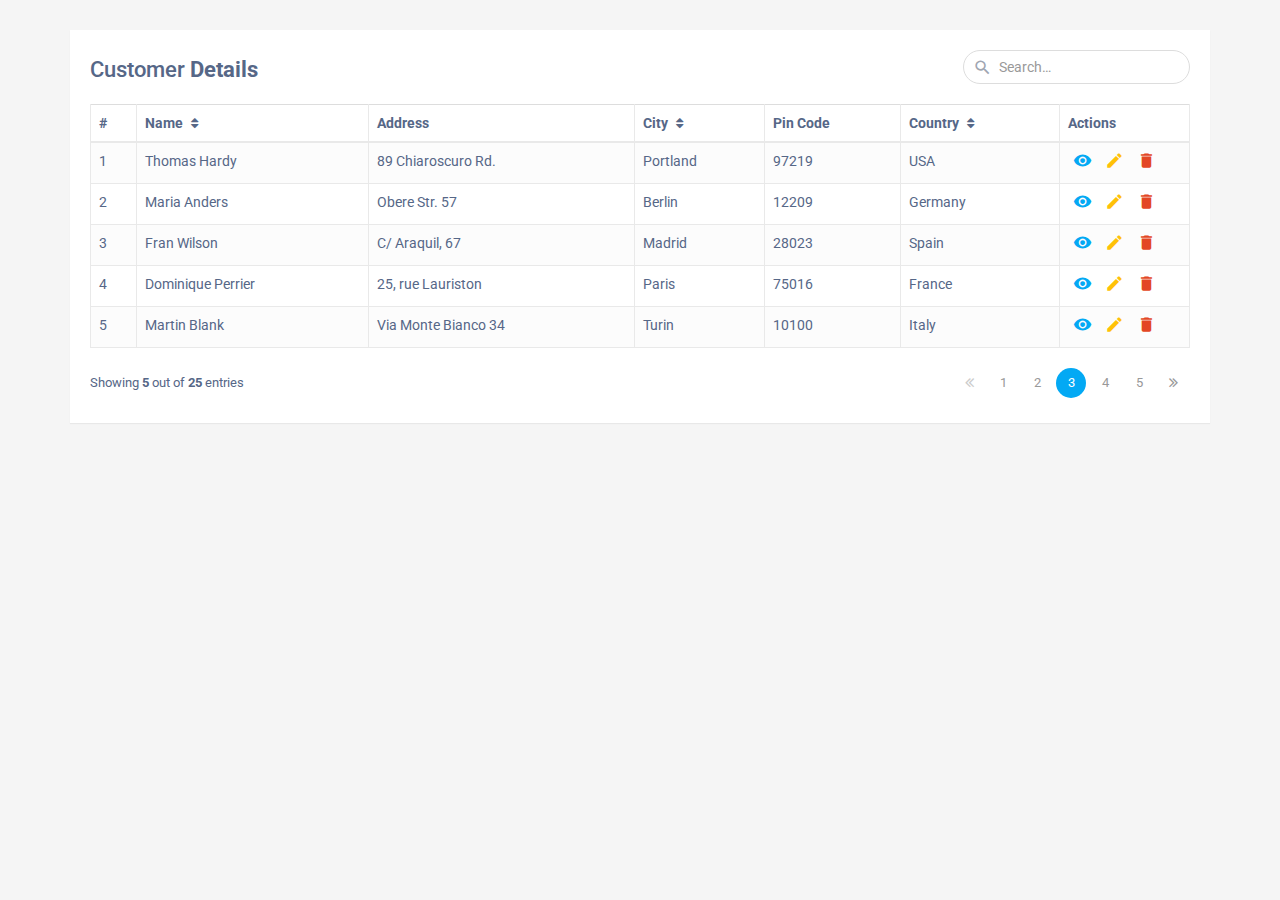
<file: docs/example_crud.html>
<!DOCTYPE html>
<html lang="en">

<head>
    <meta charset="utf-8">
    <meta http-equiv="X-UA-Compatible" content="IE=edge">
    <meta name="viewport" content="width=device-width, initial-scale=1">
    <title>Bootstrap Simple Data Table</title>
    <link href="https://fonts.googleapis.com/css?family=Roboto" rel="stylesheet">
    <link rel="stylesheet" href="https://fonts.googleapis.com/icon?family=Material+Icons">
    <link rel="stylesheet" href="https://maxcdn.bootstrapcdn.com/font-awesome/4.7.0/css/font-awesome.min.css">
    <link rel="stylesheet" href="https://maxcdn.bootstrapcdn.com/bootstrap/3.3.7/css/bootstrap.min.css">
    <script src="https://ajax.googleapis.com/ajax/libs/jquery/1.12.4/jquery.min.js"></script>
    <script src="https://maxcdn.bootstrapcdn.com/bootstrap/3.3.7/js/bootstrap.min.js"></script>
    <style type="text/css">
        body {
            color: #566787;
            background: #f5f5f5;
            font-family: 'Roboto', sans-serif;
        }

        .table-wrapper {
            background: #fff;
            padding: 20px;
            margin: 30px 0;
            box-shadow: 0 1px 1px rgba(0, 0, 0, .05);
        }

        .table-title {
            padding-bottom: 10px;
            margin: 0 0 10px;
        }

        .table-title h2 {
            margin: 8px 0 0;
            font-size: 22px;
        }

        .search-box {
            position: relative;
            float: right;
        }

        .search-box input {
            height: 34px;
            border-radius: 20px;
            padding-left: 35px;
            border-color: #ddd;
            box-shadow: none;
        }

        .search-box input:focus {
            border-color: #3FBAE4;
        }

        .search-box i {
            color: #a0a5b1;
            position: absolute;
            font-size: 19px;
            top: 8px;
            left: 10px;
        }

        table.table tr th,
        table.table tr td {
            border-color: #e9e9e9;
        }

        table.table-striped tbody tr:nth-of-type(odd) {
            background-color: #fcfcfc;
        }

        table.table-striped.table-hover tbody tr:hover {
            background: #f5f5f5;
        }

        table.table th i {
            font-size: 13px;
            margin: 0 5px;
            cursor: pointer;
        }

        table.table td:last-child {
            width: 130px;
        }

        table.table td a {
            color: #a0a5b1;
            display: inline-block;
            margin: 0 5px;
        }

        table.table td a.view {
            color: #03A9F4;
        }

        table.table td a.edit {
            color: #FFC107;
        }

        table.table td a.delete {
            color: #E34724;
        }

        table.table td i {
            font-size: 19px;
        }

        .pagination {
            float: right;
            margin: 0 0 5px;
        }

        .pagination li a {
            border: none;
            font-size: 95%;
            width: 30px;
            height: 30px;
            color: #999;
            margin: 0 2px;
            line-height: 30px;
            border-radius: 30px !important;
            text-align: center;
            padding: 0;
        }

        .pagination li a:hover {
            color: #666;
        }

        .pagination li.active a {
            background: #03A9F4;
        }

        .pagination li.active a:hover {
            background: #0397d6;
        }

        .pagination li.disabled i {
            color: #ccc;
        }

        .pagination li i {
            font-size: 16px;
            padding-top: 6px
        }

        .hint-text {
            float: left;
            margin-top: 6px;
            font-size: 95%;
        }
    </style>
    <script type="text/javascript">
        $(document).ready(function () {
            $('[data-toggle="tooltip"]').tooltip();
        });
    </script>
</head>

<body>
    <div class="container">
        <div class="table-wrapper">
            <div class="table-title">
                <div class="row">
                    <div class="col-sm-8">
                        <h2>Customer
                            <b>Details</b>
                        </h2>
                    </div>
                    <div class="col-sm-4">
                        <div class="search-box">
                            <i class="material-icons">&#xE8B6;</i>
                            <input type="text" class="form-control" placeholder="Search&hellip;">
                        </div>
                    </div>
                </div>
            </div>
            <table class="table table-striped table-hover table-bordered">
                <thead>
                    <tr>
                        <th>#</th>
                        <th>Name
                            <i class="fa fa-sort"></i>
                        </th>
                        <th>Address</th>
                        <th>City
                            <i class="fa fa-sort"></i>
                        </th>
                        <th>Pin Code</th>
                        <th>Country
                            <i class="fa fa-sort"></i>
                        </th>
                        <th>Actions</th>
                    </tr>
                </thead>
                <tbody>
                    <tr>
                        <td>1</td>
                        <td>Thomas Hardy</td>
                        <td>89 Chiaroscuro Rd.</td>
                        <td>Portland</td>
                        <td>97219</td>
                        <td>USA</td>
                        <td>
                            <a href="#" class="view" title="View" data-toggle="tooltip">
                                <i class="material-icons">&#xE417;</i>
                            </a>
                            <a href="#" class="edit" title="Edit" data-toggle="tooltip">
                                <i class="material-icons">&#xE254;</i>
                            </a>
                            <a href="#" class="delete" title="Delete" data-toggle="tooltip">
                                <i class="material-icons">&#xE872;</i>
                            </a>
                        </td>
                    </tr>
                    <tr>
                        <td>2</td>
                        <td>Maria Anders</td>
                        <td>Obere Str. 57</td>
                        <td>Berlin</td>
                        <td>12209</td>
                        <td>Germany</td>
                        <td>
                            <a href="#" class="view" title="View" data-toggle="tooltip">
                                <i class="material-icons">&#xE417;</i>
                            </a>
                            <a href="#" class="edit" title="Edit" data-toggle="tooltip">
                                <i class="material-icons">&#xE254;</i>
                            </a>
                            <a href="#" class="delete" title="Delete" data-toggle="tooltip">
                                <i class="material-icons">&#xE872;</i>
                            </a>
                        </td>
                    </tr>
                    <tr>
                        <td>3</td>
                        <td>Fran Wilson</td>
                        <td>C/ Araquil, 67</td>
                        <td>Madrid</td>
                        <td>28023</td>
                        <td>Spain</td>
                        <td>
                            <a href="#" class="view" title="View" data-toggle="tooltip">
                                <i class="material-icons">&#xE417;</i>
                            </a>
                            <a href="#" class="edit" title="Edit" data-toggle="tooltip">
                                <i class="material-icons">&#xE254;</i>
                            </a>
                            <a href="#" class="delete" title="Delete" data-toggle="tooltip">
                                <i class="material-icons">&#xE872;</i>
                            </a>
                        </td>
                    </tr>
                    <tr>
                        <td>4</td>
                        <td>Dominique Perrier</td>
                        <td>25, rue Lauriston</td>
                        <td>Paris</td>
                        <td>75016</td>
                        <td>France</td>
                        <td>
                            <a href="#" class="view" title="View" data-toggle="tooltip">
                                <i class="material-icons">&#xE417;</i>
                            </a>
                            <a href="#" class="edit" title="Edit" data-toggle="tooltip">
                                <i class="material-icons">&#xE254;</i>
                            </a>
                            <a href="#" class="delete" title="Delete" data-toggle="tooltip">
                                <i class="material-icons">&#xE872;</i>
                            </a>
                        </td>
                    </tr>
                    <tr>
                        <td>5</td>
                        <td>Martin Blank</td>
                        <td>Via Monte Bianco 34</td>
                        <td>Turin</td>
                        <td>10100</td>
                        <td>Italy</td>
                        <td>
                            <a href="#" class="view" title="View" data-toggle="tooltip">
                                <i class="material-icons">&#xE417;</i>
                            </a>
                            <a href="#" class="edit" title="Edit" data-toggle="tooltip">
                                <i class="material-icons">&#xE254;</i>
                            </a>
                            <a href="#" class="delete" title="Delete" data-toggle="tooltip">
                                <i class="material-icons">&#xE872;</i>
                            </a>
                        </td>
                    </tr>
                </tbody>
            </table>
            <div class="clearfix">
                <div class="hint-text">Showing
                    <b>5</b> out of
                    <b>25</b> entries</div>
                <ul class="pagination">
                    <li class="page-item disabled">
                        <a href="#">
                            <i class="fa fa-angle-double-left"></i>
                        </a>
                    </li>
                    <li class="page-item">
                        <a href="#" class="page-link">1</a>
                    </li>
                    <li class="page-item">
                        <a href="#" class="page-link">2</a>
                    </li>
                    <li class="page-item active">
                        <a href="#" class="page-link">3</a>
                    </li>
                    <li class="page-item">
                        <a href="#" class="page-link">4</a>
                    </li>
                    <li class="page-item">
                        <a href="#" class="page-link">5</a>
                    </li>
                    <li class="page-item">
                        <a href="#" class="page-link">
                            <i class="fa fa-angle-double-right"></i>
                        </a>
                    </li>
                </ul>
            </div>
        </div>
    </div>
</body>

</html>
</file>
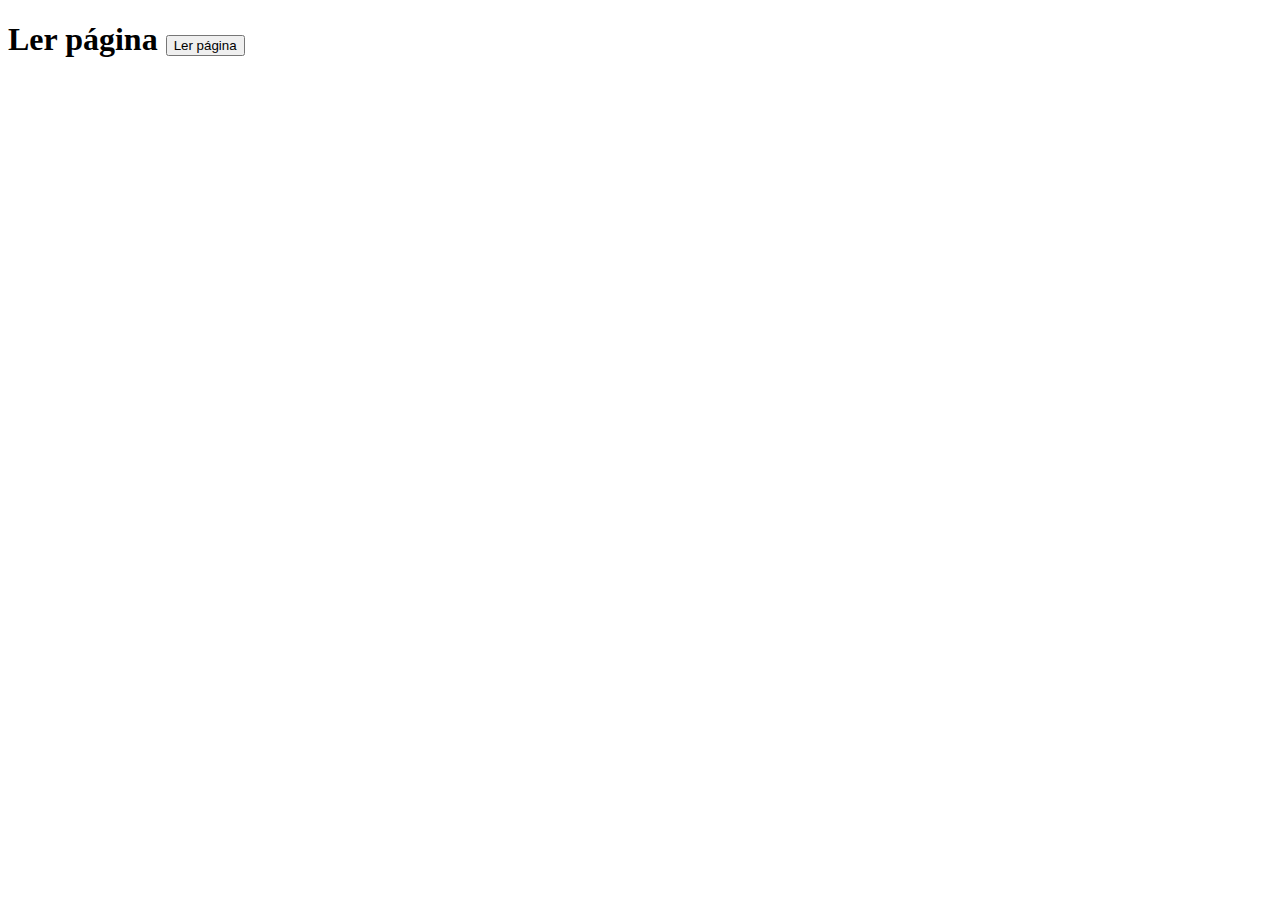
<file: docs/example_html_in_html.html>
<!DOCTYPE html>
<html>

<head>
    <meta charset="utf-8" />
    <meta name="viewport" content="width=device-width" />
    <title>Ler página html sem Iframe</title>
    <script src="https://code.jquery.com/jquery-3.1.1.min.js" integrity="sha256-hVVnYaiADRTO2PzUGmuLJr8BLUSjGIZsDYGmIJLv2b8="
        crossorigin="anonymous"></script>
</head>

<body>

    <h1>Ler página
        <button type="button" id="ler-pagina">Ler página</button>
    </h1>
    <div id="conteudo-pagina-lida"></div>

    <script>
        $(document).ready(function () {
            $("#ler-pagina").click(function () {

                $(function () {
                    $("#conteudo-pagina-lida").load("pagina-lida.html");
                });
            })
        });
    </script>

</body>

</html>
</file>
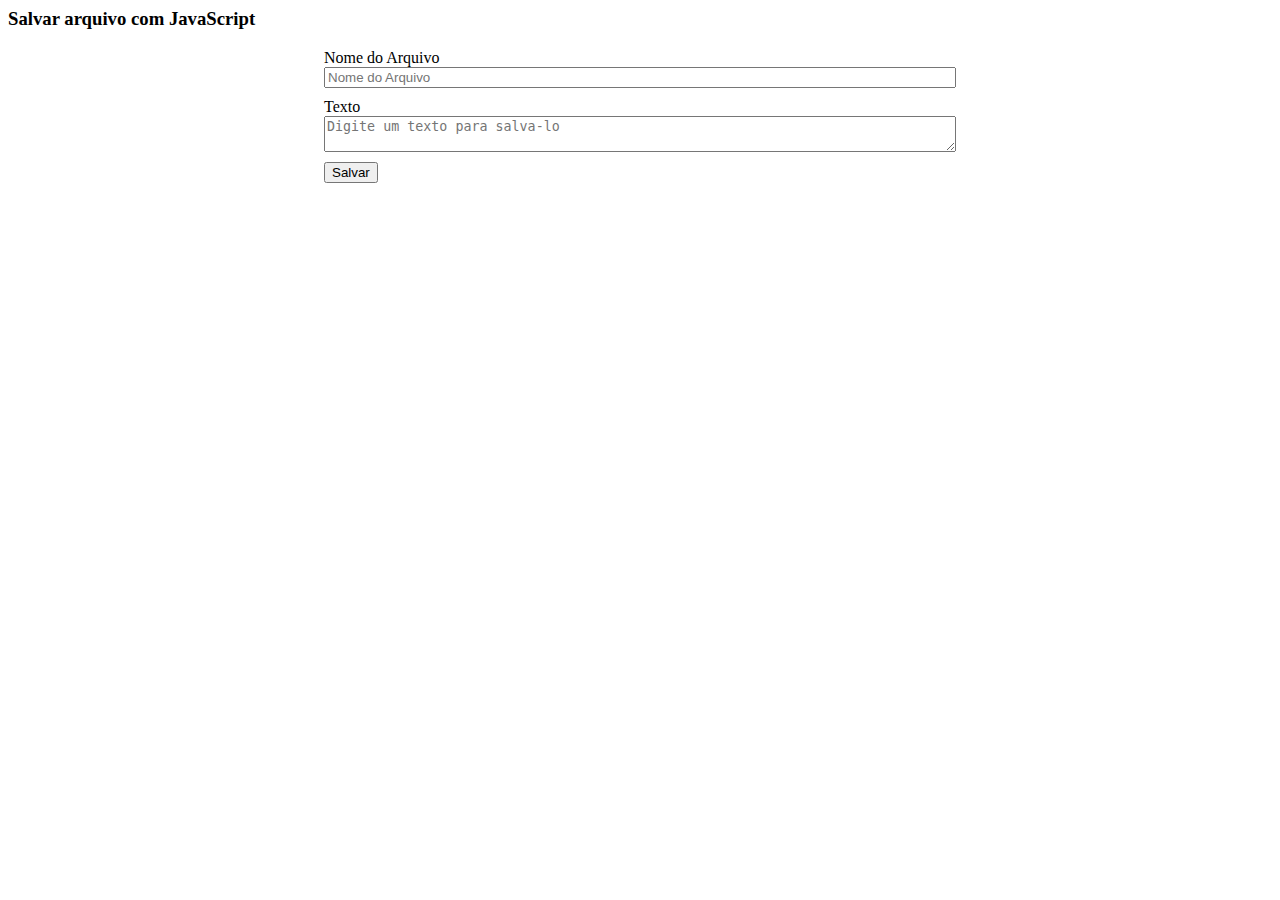
<file: docs/example_js_filesave.html>
<html>

<head>
    <style>
        div {
            min-width: 300px;
            width: 50%;
            margin: 10px auto;
        }

        input,
        textarea {
            width: 100%;
            min-width: 250px;
        }
    </style>
</head>

<body>
    <h3>Salvar arquivo com JavaScript</h3>
    <div>
        <label for="input-fileName">Nome do Arquivo</label><br/>
        <input type="text" id="titulo" placeholder="Nome do Arquivo">
    </div>
    <div>
        <label for="textarea">Texto</label><br/>
        <textarea id="texto" placeholder="Digite um texto para salva-lo"></textarea>
    </div>
    <div>
        <button onclick="salvar()">Salvar</button>
    </div>
    <script type="text/javascript" src="lib\filesaver.min.js"></script>
    <script>
        function salvar() {
            let texto = document.getElementById("texto").value;
            let titulo = document.getElementById("titulo").value;
            var blob = new Blob([texto], { type: "text/plain;charset=utf-8" });
            saveAs(blob, titulo + ".txt");
        }
    </script>
</body>

</html>
</file>
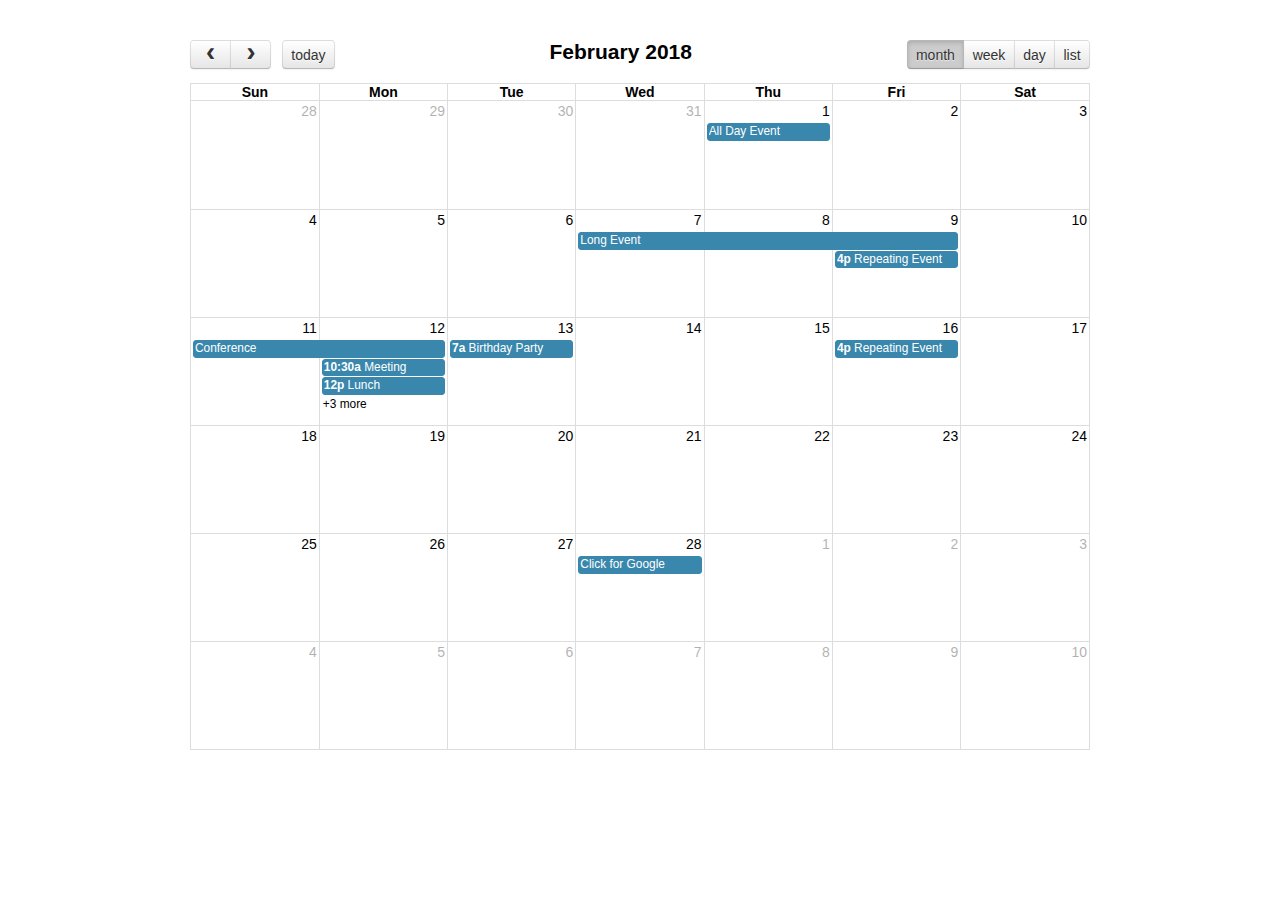
<file: documentacao/fullcalendar-3.8.2/demos/agenda-views.html>
<!DOCTYPE html>
<html>
<head>
<meta charset='utf-8' />
<link href='../fullcalendar.min.css' rel='stylesheet' />
<link href='../fullcalendar.print.min.css' rel='stylesheet' media='print' />
<script src='../lib/moment.min.js'></script>
<script src='../lib/jquery.min.js'></script>
<script src='../fullcalendar.min.js'></script>
<script>

  $(document).ready(function() {

    $('#calendar').fullCalendar({
      header: {
        left: 'prev,next today',
        center: 'title',
        right: 'month,agendaWeek,agendaDay,listWeek'
      },
      defaultDate: '2018-02-12',
      navLinks: true, // can click day/week names to navigate views
      editable: true,
      eventLimit: true, // allow "more" link when too many events
      events: [
        {
          title: 'All Day Event',
          start: '2018-02-01',
        },
        {
          title: 'Long Event',
          start: '2018-02-07',
          end: '2018-02-10'
        },
        {
          id: 999,
          title: 'Repeating Event',
          start: '2018-02-09T16:00:00'
        },
        {
          id: 999,
          title: 'Repeating Event',
          start: '2018-02-16T16:00:00'
        },
        {
          title: 'Conference',
          start: '2018-02-11',
          end: '2018-02-13'
        },
        {
          title: 'Meeting',
          start: '2018-02-12T10:30:00',
          end: '2018-02-12T12:30:00'
        },
        {
          title: 'Lunch',
          start: '2018-02-12T12:00:00'
        },
        {
          title: 'Meeting',
          start: '2018-02-12T14:30:00'
        },
        {
          title: 'Happy Hour',
          start: '2018-02-12T17:30:00'
        },
        {
          title: 'Dinner',
          start: '2018-02-12T20:00:00'
        },
        {
          title: 'Birthday Party',
          start: '2018-02-13T07:00:00'
        },
        {
          title: 'Click for Google',
          url: 'http://google.com/',
          start: '2018-02-28'
        }
      ]
    });

  });

</script>
<style>

  body {
    margin: 40px 10px;
    padding: 0;
    font-family: "Lucida Grande",Helvetica,Arial,Verdana,sans-serif;
    font-size: 14px;
  }

  #calendar {
    max-width: 900px;
    margin: 0 auto;
  }

</style>
</head>
<body>

  <div id='calendar'></div>

</body>
</html>
</file>
